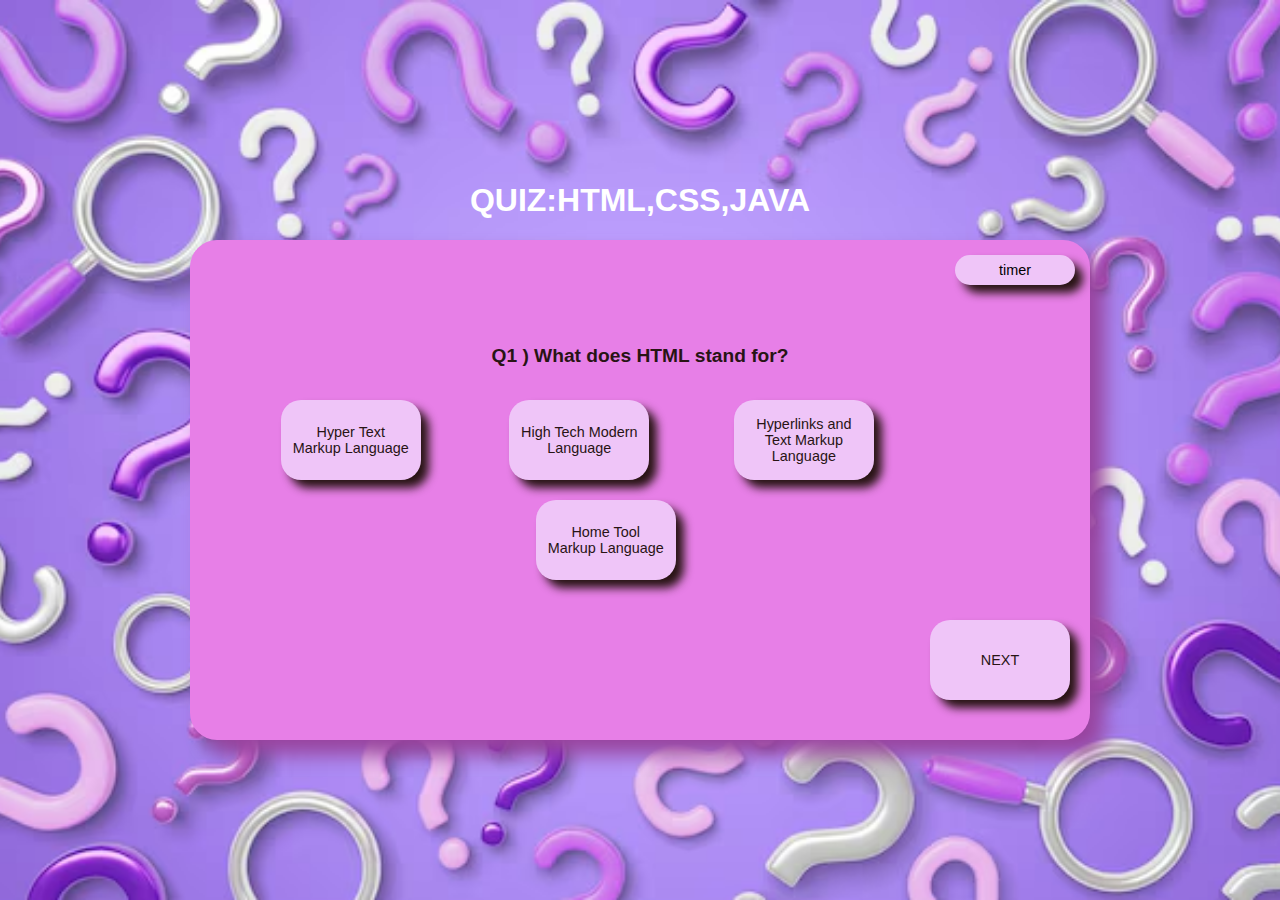
<file: Quiz App/index.html>
<!DOCTYPE html>
<html lang="en">
<head>
    <link rel="stylesheet" href="style.css">
    <script src="script.js" defer></script>
    <meta charset="UTF-8">
    <meta name="viewport" content="width=device-width, initial-scale=1.0">
    <title>document</title>
</head>
<body>
    <h1 id="quiz">QUIZ:HTML,CSS,JAVA</h1>
    <div id="q-container" class="container pop">
        <div id="timer">
            timer
        </div>
        <h2 id="question">
            question here ygucvy ugyubu ubyuvu guvuvu uguytv uvyvtv uv
        </h2>
        <div id="ans-btns">
            <span>
                <button type="button" id="a" class="button">
                ans a
                </button>
            </span>
            <span>
                <button type="button" id="b"  class="button">
                ans b
                </button>
            </span>
            <span>
                <button type="button" id="c" class="button">
                ans c
                </button>
            </span>
            <span>
                <button type="button" id="d"  class="button">
                ans d
                </button>
            </span>

        </div>
        <button type="button" id="next-btn" class="button next">
           NEXT
        </button>
        <button type="button" id="back-btn" class="button back">
           BACK
        </button>
            
    </div>

    <div id="result" class="container pop">
        <div id="mark-sms" class="st " style="padding-top:4%">
            <h1>
            YOUR MARKS
            </h1>
        </div>
        <div id="remarks" class="st">
            <h1>
            remarks
            </h1>
        </div>
        <div id="marks" class="st">
            <h1>
            marks
            </h1>
        </div>
        <button id="try again" class="button next st">
            Try again
        </button>
        <button type="button" id="details" class="button back">
           MARKS DETAILS
        </button>
    </div>

  <div id="mark-details" class="pop">
        <table id="table">
            <tr id="question-row">
                <th>Questions 📝</th>
                <th>Result📊</th>
                <th>Correct Answer ✅</th>
            </tr>
            
        </table>
    </div> 
</body>
</html>
</file>
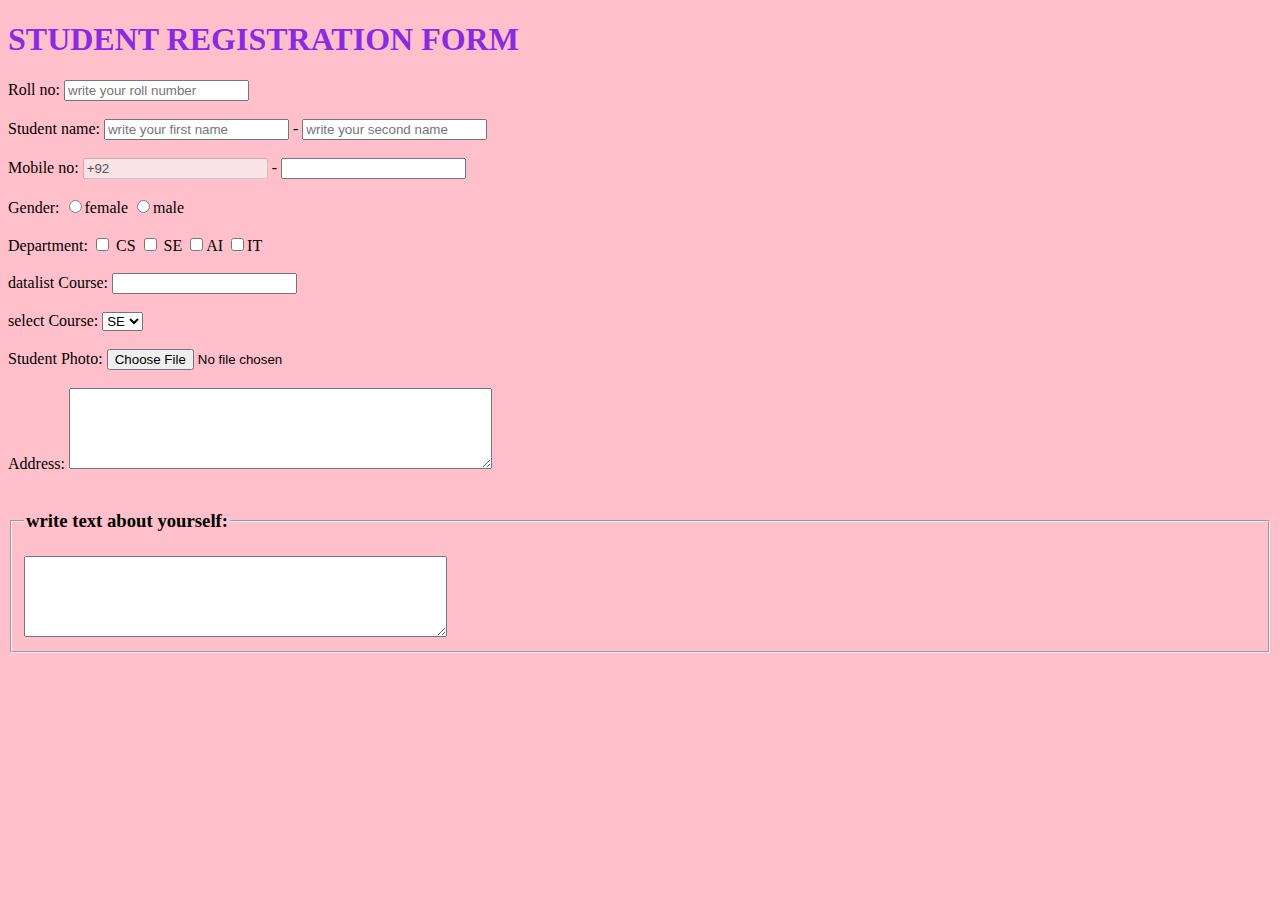
<file: REGISTRATION FORM USING HTML/index.html>
<!DOCTYPE html>
<html lang="en">
<head>
    <meta charset="UTF-8">
    <meta name="viewport" content="width=device-width, initial-scale=1.0">
    <title>Document</title>
</head>
<body bgcolor="pink">
    <h1 style="color:blueviolet">STUDENT REGISTRATION FORM</h1>
    <label>Roll no:  
     <input type="text" placeholder="write your roll number" name="rollno">
    </label>
    <br><br>
   <label>Student name:
    <input  type="text" placeholder="write your first name"  name="firstname"> - 
    <input  type="text" placeholder="write your second name"  name="second name">
   </label>
   <br><br>
   <label>Mobile no:
    <input type="text" value="+92" name="mobile no" disabled > - 
    <input type="text"  name="mobile no" >  
   </label>
   <br><br>
   Gender:
   <label>
    <input type="radio" name="Gender" value="Female">female
   </label>
   <label>
    <input type="radio" name="Gender" value="Male">male
   </label>
   <br><br>
   Department:
   <label>
    <input type="checkbox" name="Dpt" value="CS">
    CS
   </label>
    <label>
    <input type="checkbox" name="Dpt" value="SE">
    SE
   </label>
    <label>
    <input type="checkbox" name="Dpt" value="AI">AI
   </label>
    <label>
    <input type="checkbox" name="Dpt" value="IT">IT
   </label>
   <br><br>
   <label>datalist Course:
   <input list="course" name="course">
   <datalist id="course">
    <option value="software engineering" name="SE"></option>
    <option value="computer science" name="CS"></option>
    <option value="artifcial intelligence" name="AI"></option>
    <option value="computer science" name="CS"></option>
   </datalist>
   </label>
   <br><br>
   <label>
   select Course:
   <select id="course" name="course" >
    <option value="SE">SE</option>
    <option value="CS">CS</option>
    <option value="AI">AI</option>
    <option value="IT">IT</option>
   </select>
   </label>
   <br><br>
   <label>Student Photo:
    <input type="file" name="file">
   </label>
   <br><br>
   <label>Address:
    <textarea name="address" rows="5" cols="50"></textarea>
   </label>
   <br><br>
    <fieldset>
        <legend><h3>write text about yourself:</h3></legend>
        <textarea name="self" rows="5" cols="50"></textarea>
    </fieldset>
 </body>
</html>
</file>
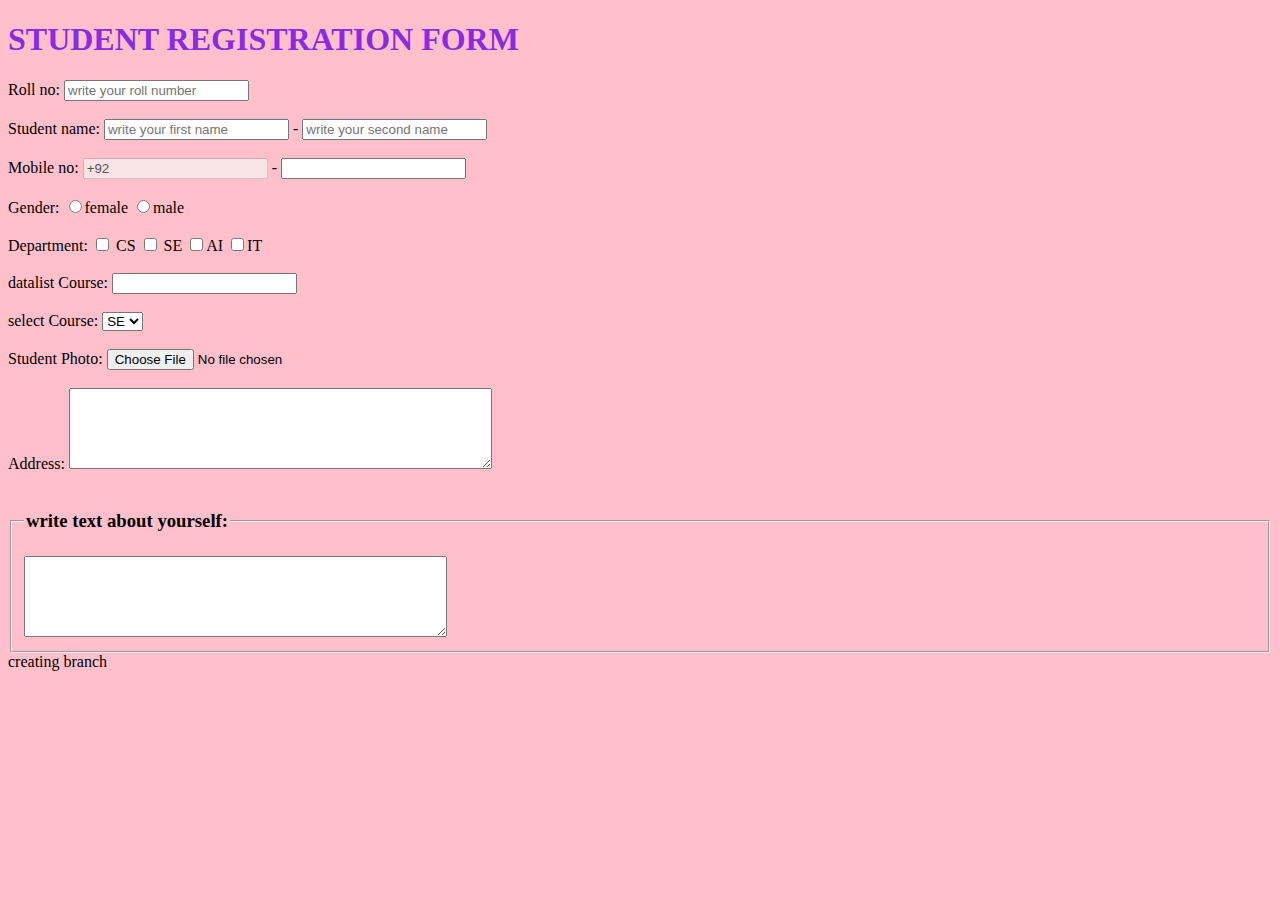
<file: FORM REGISTRATION USING HTML.html>
<!DOCTYPE html>
<html lang="en">
<head>
    <meta charset="UTF-8">
    <meta name="viewport" content="width=device-width, initial-scale=1.0">
    <title>Document</title>
</head>
<body bgcolor="pink">
    <h1 style="color:blueviolet">STUDENT REGISTRATION FORM</h1>
    <label>Roll no:  
     <input type="text" placeholder="write your roll number" name="rollno">
    </label>
    <br><br>
   <label>Student name:
    <input  type="text" placeholder="write your first name"  name="firstname"> - 
    <input  type="text" placeholder="write your second name"  name="second name">
   </label>
   <br><br>
   <label>Mobile no:
    <input type="text" value="+92" name="mobile no" disabled > - 
    <input type="text"  name="mobile no" >  
   </label>
   <br><br>
   Gender:
   <label>
    <input type="radio" name="Gender" value="Female">female
   </label>
   <label>
    <input type="radio" name="Gender" value="Male">male
   </label>
   <br><br>
   Department:
   <label>
    <input type="checkbox" name="Dpt" value="CS">
    CS
   </label>
    <label>
    <input type="checkbox" name="Dpt" value="SE">
    SE
   </label>
    <label>
    <input type="checkbox" name="Dpt" value="AI">AI
   </label>
    <label>
    <input type="checkbox" name="Dpt" value="IT">IT
   </label>
   <br><br>
   <label>datalist Course:
   <input list="course" name="course">
   <datalist id="course">
    <option value="software engineering" name="SE"></option>
    <option value="computer science" name="CS"></option>
    <option value="artifcial intelligence" name="AI"></option>
    <option value="computer science" name="CS"></option>
   </datalist>
   </label>
   <br><br>
   <label>
   select Course:
   <select id="course" name="course" >
    <option value="SE">SE</option>
    <option value="CS">CS</option>
    <option value="AI">AI</option>
    <option value="IT">IT</option>
   </select>
   </label>
   <br><br>
   <label>Student Photo:
    <input type="file" name="file">
   </label>
   <br><br>
   <label>Address:
    <textarea name="address" rows="5" cols="50"></textarea>
   </label>
   <br><br>
    <fieldset>
        <legend><h3>write text about yourself:</h3></legend>
        <textarea name="self" rows="5" cols="50"></textarea>
    </fieldset>
 </body>
creating branch
</html>
</file>
<file: Quiz App/style.css>
:root {
  --color-tetsu-guro-black: #281414;
  --color-bittersweet-chocolate: #502814;
  --color-amberglow: #dc783c;
  --color-peach-nirvana: #f0b48c;
  --color-grass-daisy: #c8b428;
  --main-purple: rgb(231, 127, 231);
  --button-purple: rgb(239, 197, 248);
  --dark-purple: rgb(152, 67, 158);
  --highlight-purple: rgb(178, 56, 202);
}

* {
  box-sizing: border-box;
}

body {
  background-color: var(--color-grass-daisy);
  font-family: Arial Black, sans-serif;
  background: url("2.avif") no-repeat center center fixed;
  background-size: cover;
  margin: 0;
  padding: 20px;
  min-height: 100vh;
  display: flex;
  flex-direction: column;
  justify-content: center;
  align-items: center;
}

#quiz {
  text-align: center;
  color: white;
  width: 100%;
  max-width: 1200px;
}

.container {
  background-color: var(--main-purple);
  width: 90%;
  max-width: 900px;
  min-height: 500px;
  border-radius: 27px;
  box-shadow: 15px 15px 20px var(--dark-purple);
  text-align: center;
  padding: 20px;
  margin: 0 auto;
  position: relative;
  display: flex;
  flex-direction: column;
  justify-content: space-between;
}

#timer {
  background-color: var(--button-purple);
  height: 30px;
  width: 120px;
  border-radius: 27px;
  text-align: center;
  box-shadow: 8px 8px 10px var(--color-tetsu-guro-black);
  position: absolute;
  top: 15px;
  right: 15px;
  display: flex;
  justify-content: center;
  align-items: center;
  font-size: 0.9rem;
}

#question {
  font-size: 1.2rem;
  padding: 5% 5% 0;
  color: var(--color-tetsu-guro-black);
  margin-top: 40px;
  margin-bottom: 30px;
  line-height: 1.4;
}

.pop {
  animation: pop 0.3s ease;
}

@keyframes pop {
  0% { transform: scale(1); }
  50% { transform: scale(1.1); }
  100% { transform: scale(1); }
}

#ans-btns {
  display: flex;
  flex-wrap: wrap;
  justify-content: center;
  gap: 20px;
  padding: 0 5%;
  margin-bottom: 60px;
}

.button {
  font-family: Arial Black, sans-serif;
  font-size: 0.9rem;
  text-align: center;
  width: 45%;
  min-width: 140px;
  min-height: 80px;
  border-radius: 20px;
  background-color: var(--button-purple);
  color: var(--color-tetsu-guro-black);
  box-shadow: 8px 8px 10px var(--color-tetsu-guro-black);
  overflow-wrap: break-word;
  border: none;
  cursor: pointer;
  padding: 10px;
  display: flex;
  align-items: center;
  justify-content: center;
  transition: all 0.3s ease;
}

.button:hover {
  background-color: var(--color-grass-daisy);
  transform: translate(5px, 3px) scale(1.05);
}

.button:active {
  background-color: var(--color-bittersweet-chocolate);
  color: white;
}

.nav-buttons {
  display: flex;
  justify-content: space-between;
  width: 100%;
  padding: 0 5%;
  margin-top: 20px;
}

.next, .back {
  padding: 10px 20px;
  margin-top:20px;
  margin-bottom:20px;
  width:110px;
  border-radius: 20px;
  background-color: var(--button-purple);
  color: var(--color-tetsu-guro-black);
  box-shadow: 8px 8px 10px var(--color-tetsu-guro-black);
  border: none;
  cursor: pointer;
  font-family: Arial Black, sans-serif;
  transition: all 0.3s ease;
}
.next{
  position: absolute;
  right: 20px;
  bottom: 20px;
}
.back{
  position: absolute;
  left: 20px;
  bottom: 20px;
}

.next:hover, .back:hover {
  background-color: var(--color-grass-daisy);
  transform: translate(3px, 2px);
}

.st {
  padding-bottom: 20px;
  text-align: center;
  font-size: 1.2rem;
}

#table {
  width: 100%;
  max-width: 800px;
  border-collapse: collapse;
  margin: 0 auto;
  font-size: 0.9rem;
  box-shadow: 0 5px 10px var(--color-tetsu-guro-black);
  border-radius: 8px;
  overflow: hidden;
  background-color: rgb(177, 101, 177);
}

#table th {
  text-align: left;
  padding: 12px;
  font-weight: 600;
  letter-spacing: 0.5px;
  border-bottom: 4px solid var(--color-grass-daisy);
  background-color: var(--highlight-purple);
  font-size: 0.9rem;
}

#table td {
  padding: 10px 12px;
  border-bottom: 2px solid var(--color-grass-daisy);
}

/* Result elements animations */
#mark-sms {
  animation: popIn 0.6s ease-out forwards;
  opacity: 0;
}

#remarks {
  animation: popIn 0.6s ease-out 0.3s forwards;
  opacity: 0;
}

#marks {
  animation: popIn 0.6s ease-out 0.6s forwards;
  opacity: 0;
}

@keyframes popIn {
  0% {
    transform: scale(0.5);
    opacity: 0;
  }
  80% {
    transform: scale(1.1);
    opacity: 1;
  }
  100% {
    transform: scale(1);
    opacity: 1;
  }
}

/* Media Queries for fine-tuning on different screens */
@media (max-width: 768px) {
  .container {
    width: 95%;
    padding: 15px;
  }
  
  #timer {
    width: 100px;
    font-size: 0.8rem;
  }
  
  #question {
    font-size: 1rem;
    padding: 10% 5% 0;
  }
  
  .button {
    width: 100%;
    min-width: unset;
    font-size: 0.8rem;
  }
  
  #ans-btns {
    gap: 15px;
  }
  
  .next, .back {
    padding: 8px 16px;
    font-size: 0.8rem;
  }
}

@media (max-width: 480px) {
  body {
    padding: 10px;
  }
  
  .container {
    border-radius: 20px;
    min-height: 400px;
  }
  
  #timer {
    width: 80px;
    height: 25px;
    font-size: 0.7rem;
    top: 10px;
    right: 10px;
  }
  
  #question {
    font-size: 0.9rem;
    margin-top: 30px;
  }
  
  .button {
    min-height: 70px;
    font-size: 0.75rem;
  }
  
  .nav-buttons {
    padding: 0 3%;
  }
  
  #table {
    font-size: 0.8rem;
  }
  
  #table th, #table td {
    padding: 8px 10px;
  }
}
</file>
